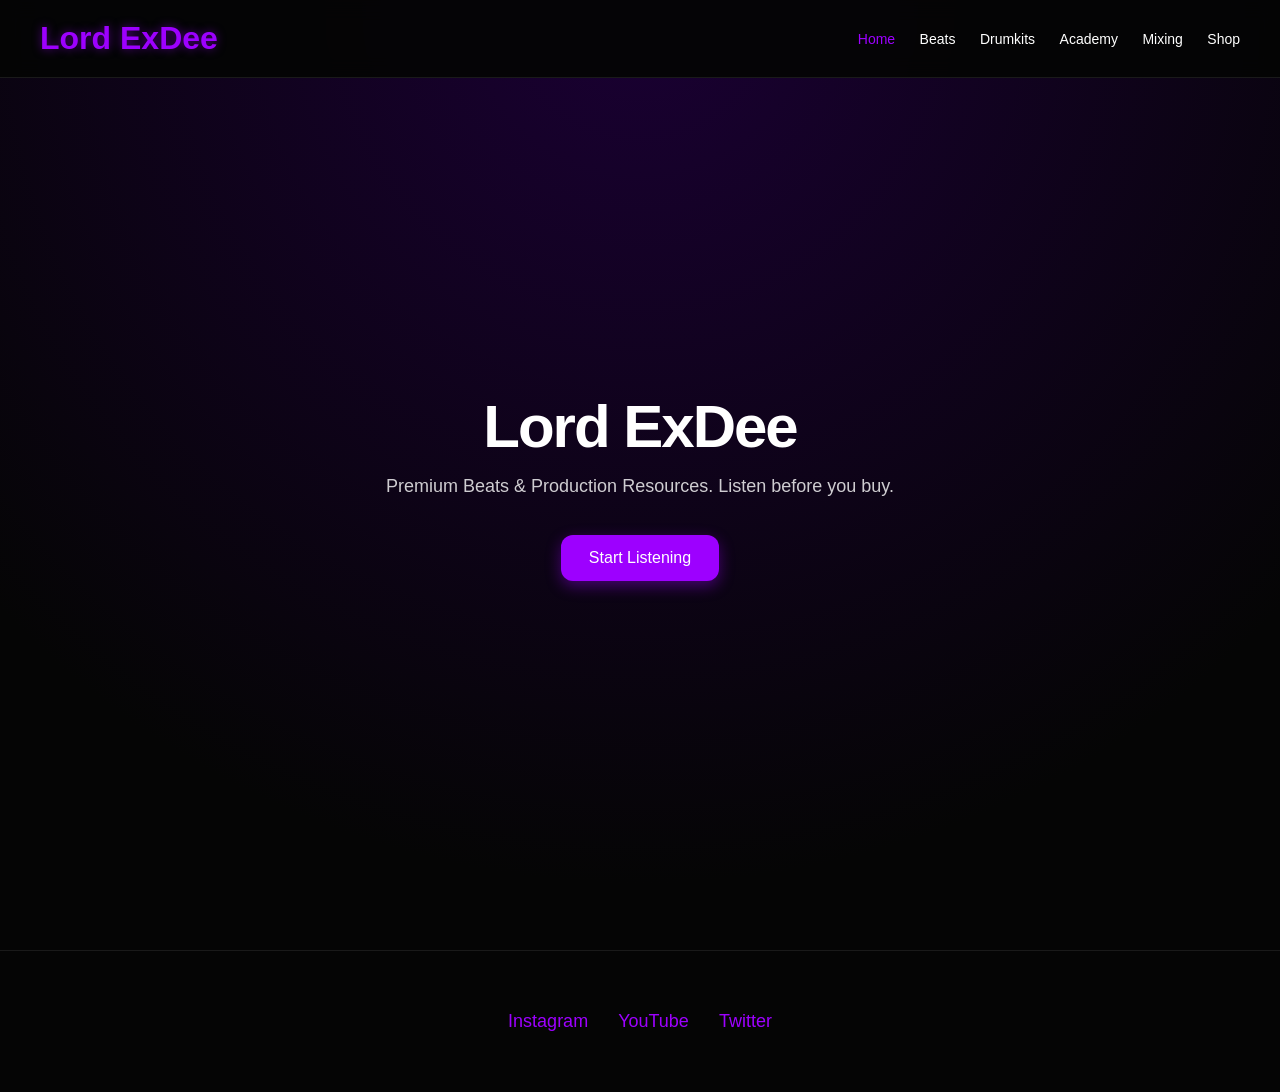
<file: index.html>
<!DOCTYPE html>
<html lang="en">
<head>
    <meta charset="UTF-8"><title>Lord ExDee — Home</title>
    <link rel="stylesheet" href="styles.css">
</head>
<body>
    <header class="navBar">
        <div class="logo">Lord ExDee</div>
        <nav>
            <a href="index.html" class="active">Home</a>
            <a href="beats.html">Beats</a>
            <a href="drumkits.html">Drumkits</a>
            <a href="tutorials.html">Academy</a>
            <a href="mixing.html">Mixing</a>
            <a href="shop.html">Shop</a>
        </nav>
    </header>
    <section class="hero fadeUp">
        <h1>Lord ExDee</h1>
        <p>Premium Beats & Production Resources. Listen before you buy.</p>
        <a href="beats.html" class="btn">Start Listening</a>
    </section>
    <footer>
        <div class="socials">
            <a href="#">Instagram</a><a href="#">YouTube</a><a href="#">Twitter</a>
        </div>
    </footer>
</body>
</html>
</file>
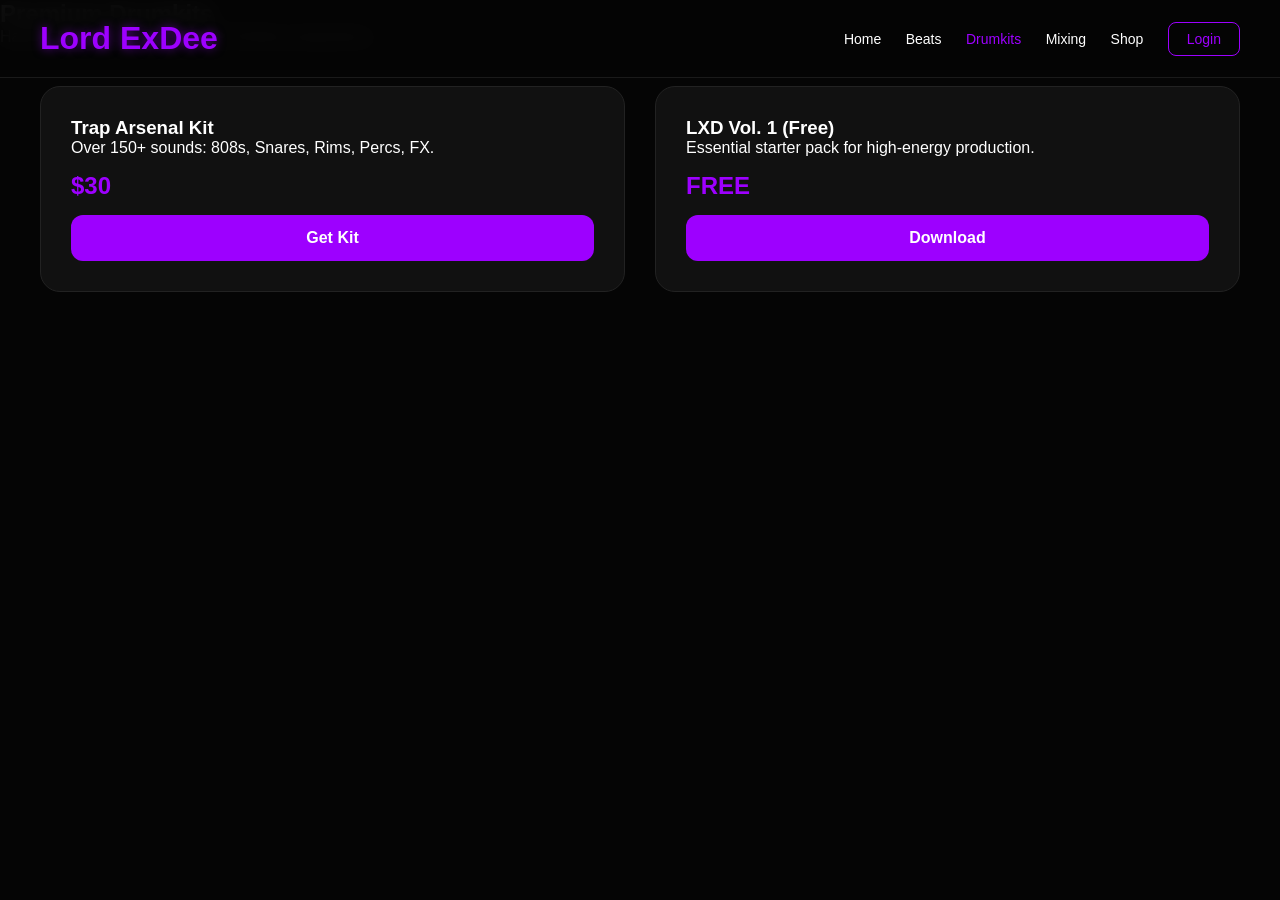
<file: drumkits.html>
<!DOCTYPE html>
<html lang="en">
<head>
  <meta charset="UTF-8" />
  <title>Lord ExDee — Drumkits</title>
  <link rel="stylesheet" href="styles.css" />
</head>
<body>
  <header class="navBar fadeIn">
    <div class="logo">Lord ExDee</div>
    <nav>
      <a href="index.html">Home</a>
      <a href="beats.html">Beats</a>
      <a href="drumkits.html" class="active">Drumkits</a>
      <a href="mixing.html">Mixing</a>
      <a href="shop.html">Shop</a>
      <a href="login.html" class="loginBtn">Login</a>
    </nav>
  </header>

  <section class="pageHeader fadeUp">
    <h1>Premium Drumkits</h1>
    <p>Hard-hitting sounds used in Lord ExDee productions.</p>
  </section>

  <section class="kitsContainer fadeUp">
    <div class="kitCard">
      <h3>Trap Arsenal Kit</h3>
      <p>Over 150+ sounds: 808s, Snares, Rims, Percs, FX.</p>
      <span class="price">$30</span>
      <button class="buyBtn" onclick="location.href='shop.html'">Get Kit</button>
    </div>
    <div class="kitCard">
      <h3>LXD Vol. 1 (Free)</h3>
      <p>Essential starter pack for high-energy production.</p>
      <span class="price">FREE</span>
      <button class="buyBtn">Download</button>
    </div>
  </section>
</body>
</html>
</file>
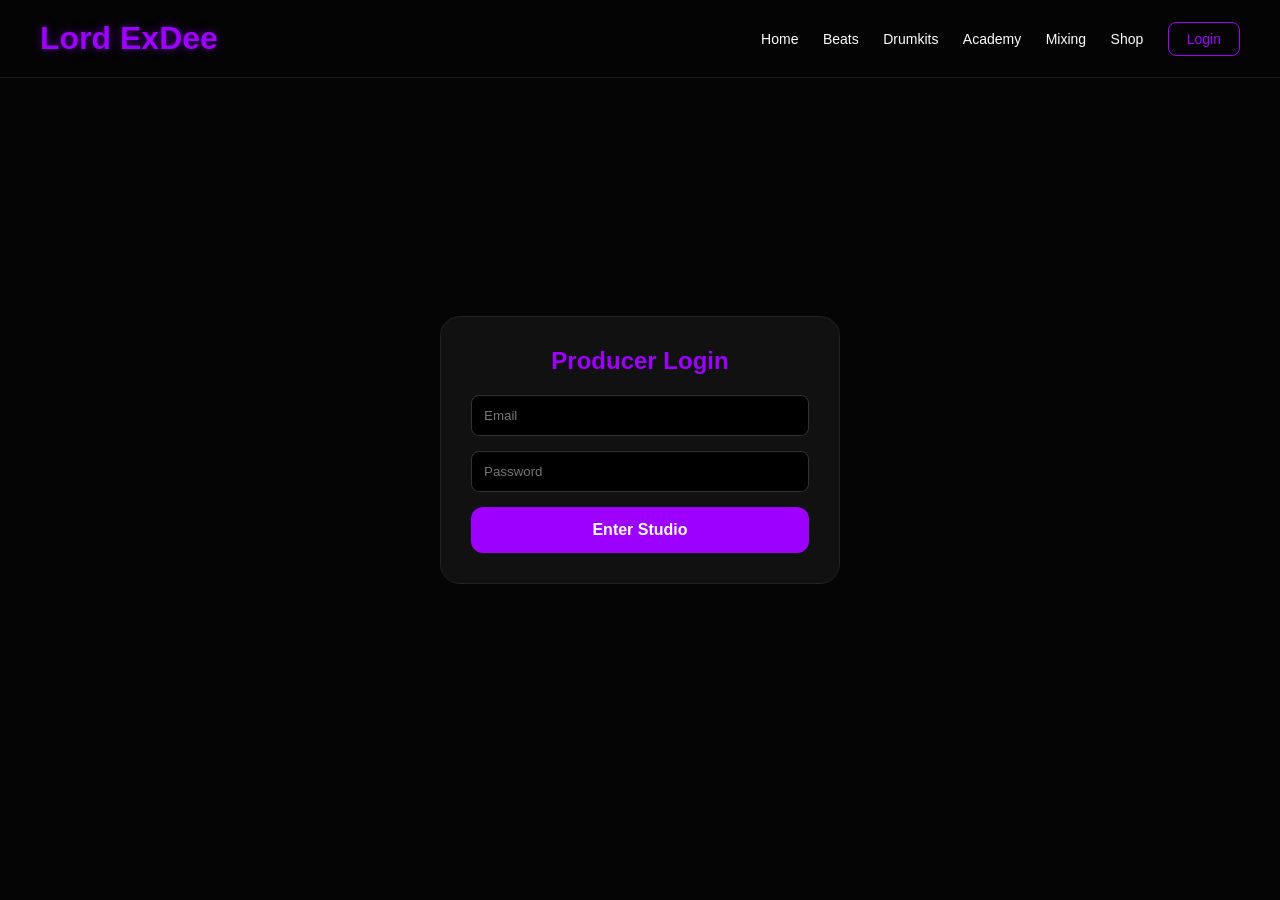
<file: login.html>
<!DOCTYPE html>
<html lang="en">
<head>
    <meta charset="UTF-8"><title>Lord ExDee — Login</title>
    <link rel="stylesheet" href="styles.css">
</head>
<body>
    <header class="navBar fadeIn">
        <div class="logo">Lord ExDee</div>
        <nav>
            <a href="index.html">Home</a>
            <a href="beats.html">Beats</a>
            <a href="drumkits.html">Drumkits</a>
            <a href="tutorials.html">Academy</a>
            <a href="mixing.html">Mixing</a>
            <a href="shop.html">Shop</a>
            <a href="login.html" class="loginBtn active">Login</a>
        </nav>
    </header>
    <div style="display: flex; justify-content: center; align-items: center; min-height: 100vh;">
        <section class="beatCard fadeUp" style="max-width: 400px; width: 100%; text-align: center;">
            <h2 style="color: #9d00ff; margin-bottom: 20px;">Producer Login</h2>
            <form style="display: flex; flex-direction: column; gap: 15px;">
                <input type="email" placeholder="Email" style="padding: 12px; border-radius: 8px; border: 1px solid #333; background: #000; color: #fff;">
                <input type="password" placeholder="Password" style="padding: 12px; border-radius: 8px; border: 1px solid #333; background: #000; color: #fff;">
                <button type="submit" class="buyBtn">Enter Studio</button>
            </form>
        </section>
    </div>
</body>
</html>
</file>
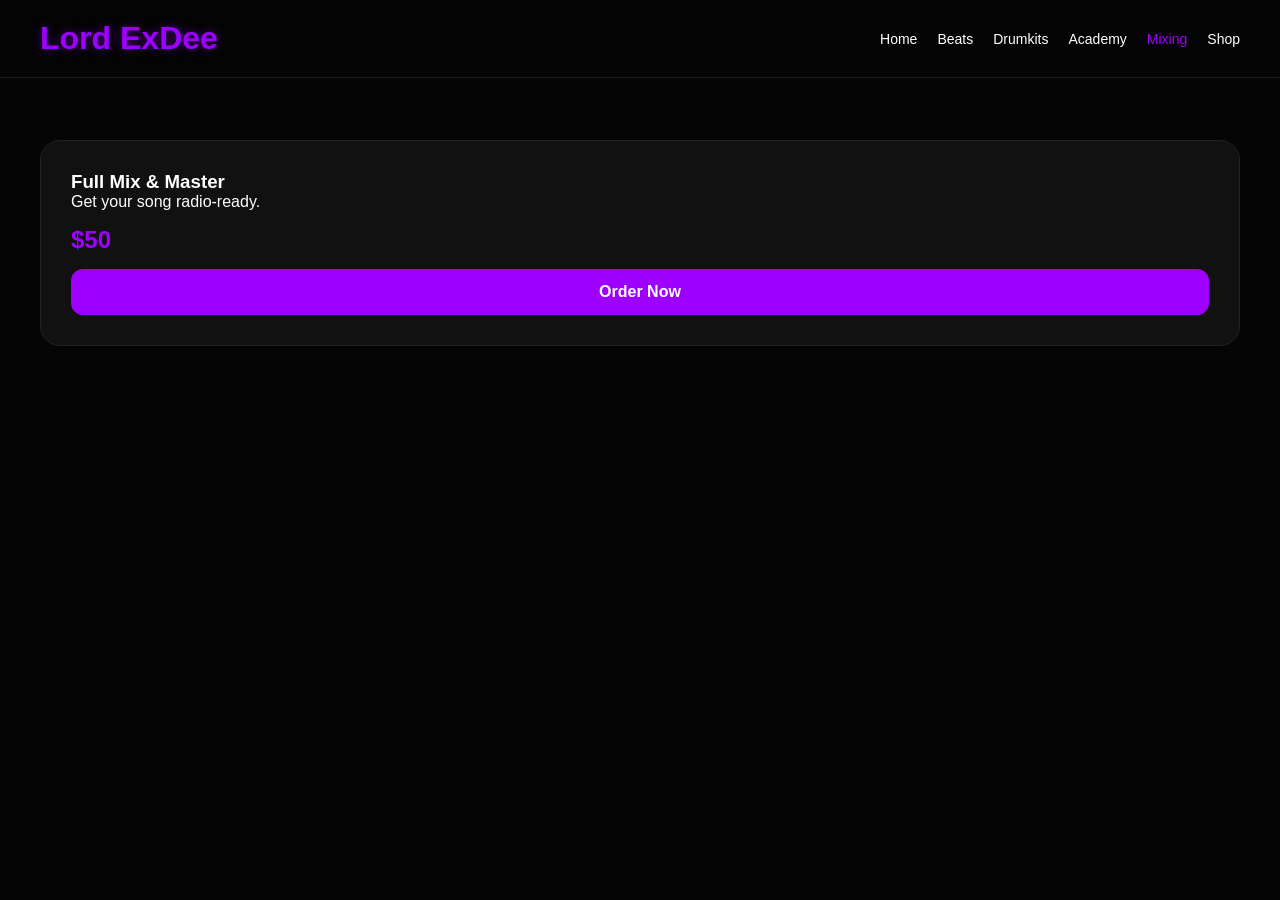
<file: mixing.html>
<!DOCTYPE html>
<html lang="en">
<head>
    <meta charset="UTF-8"><title>Mixing — Lord ExDee</title>
    <link rel="stylesheet" href="styles.css">
</head>
<body>
    <header class="navBar">
        <div class="logo">Lord ExDee</div>
        <nav><a href="index.html">Home</a><a href="beats.html">Beats</a><a href="drumkits.html">Drumkits</a><a href="tutorials.html">Academy</a><a href="mixing.html" class="active">Mixing</a><a href="shop.html">Shop</a></nav>
    </header>
    <section class="mixingContainer fadeUp" style="padding-top:140px;">
        <div class="mixCard">
            <h3>Full Mix & Master</h3>
            <p>Get your song radio-ready.</p>
            <span class="price">$50</span>
            <button class="buyBtn">Order Now</button>
        </div>
    </section>
</body>
</html>
</file>
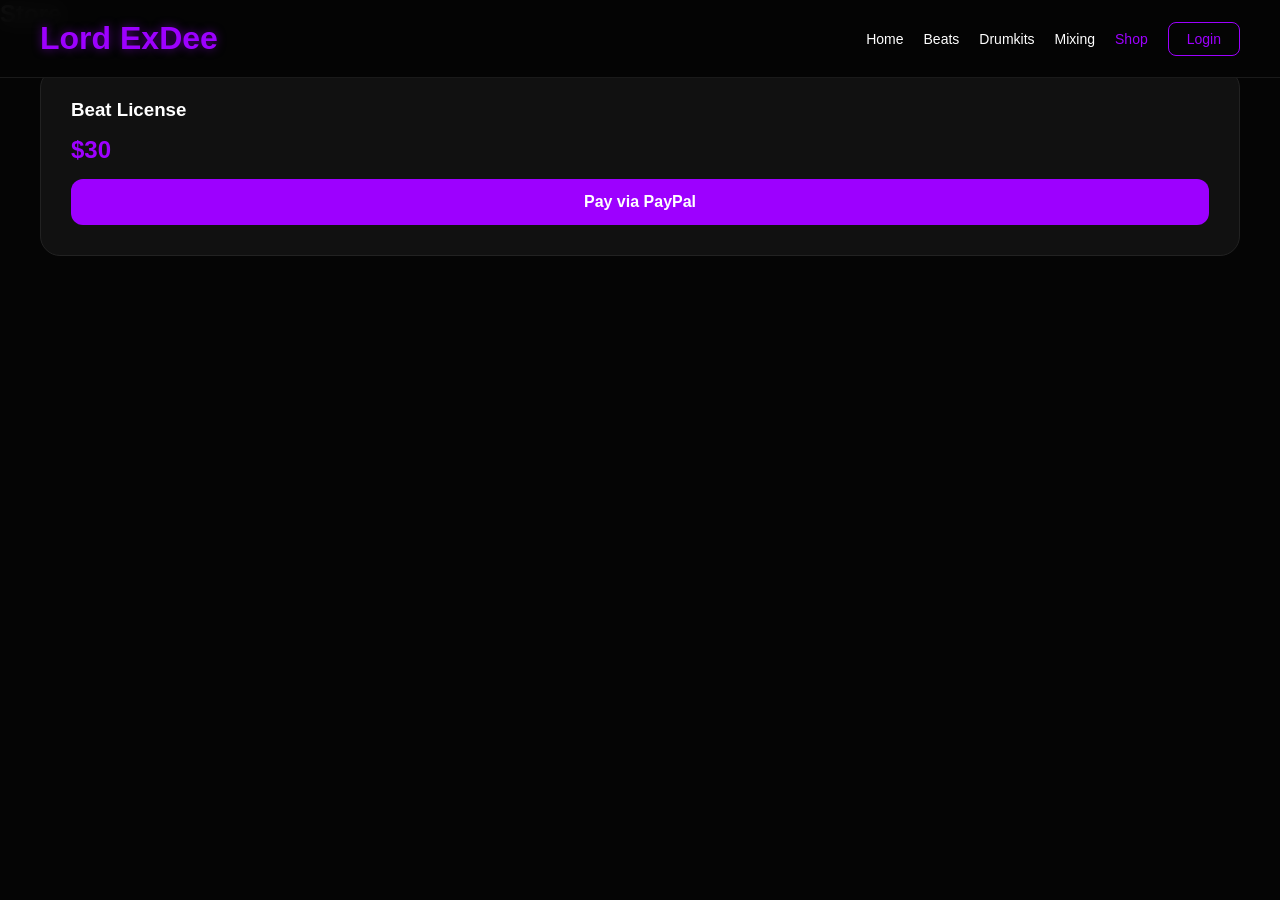
<file: shop.html>
<!DOCTYPE html>
<html lang="en">
<head>
  <meta charset="UTF-8" /><title>Lord ExDee — Shop</title>
  <link rel="stylesheet" href="styles.css" />
  <script defer src="script.js"></script>
</head>
<body>
  <header class="navBar fadeIn">
    <div class="logo">Lord ExDee</div>
    <nav><a href="index.html">Home</a><a href="beats.html">Beats</a><a href="drumkits.html">Drumkits</a><a href="mixing.html">Mixing</a><a href="shop.html" class="active">Shop</a><a href="login.html" class="loginBtn">Login</a></nav>
  </header>
  <section class="pageHeader fadeUp">
    <h1>Store</h1>
    <div class="shopContainer">
      <div class="shopItem">
        <h3>Beat License</h3>
        <span class="price">$30</span>
        <form action="https://www.paypal.com/cgi-bin/webscr" method="post">
          <input type="hidden" name="business" value="your-email@example.com">
          <input type="hidden" name="item_name" value="Beat License">
          <input type="hidden" name="amount" value="300">
          <input type="hidden" name="currency_code" value="ZAR">
          <button type="submit" class="buyBtn">Pay via PayPal</button>
        </form>
      </div>
    </div>
  </section>
</body>
</html>
</file>
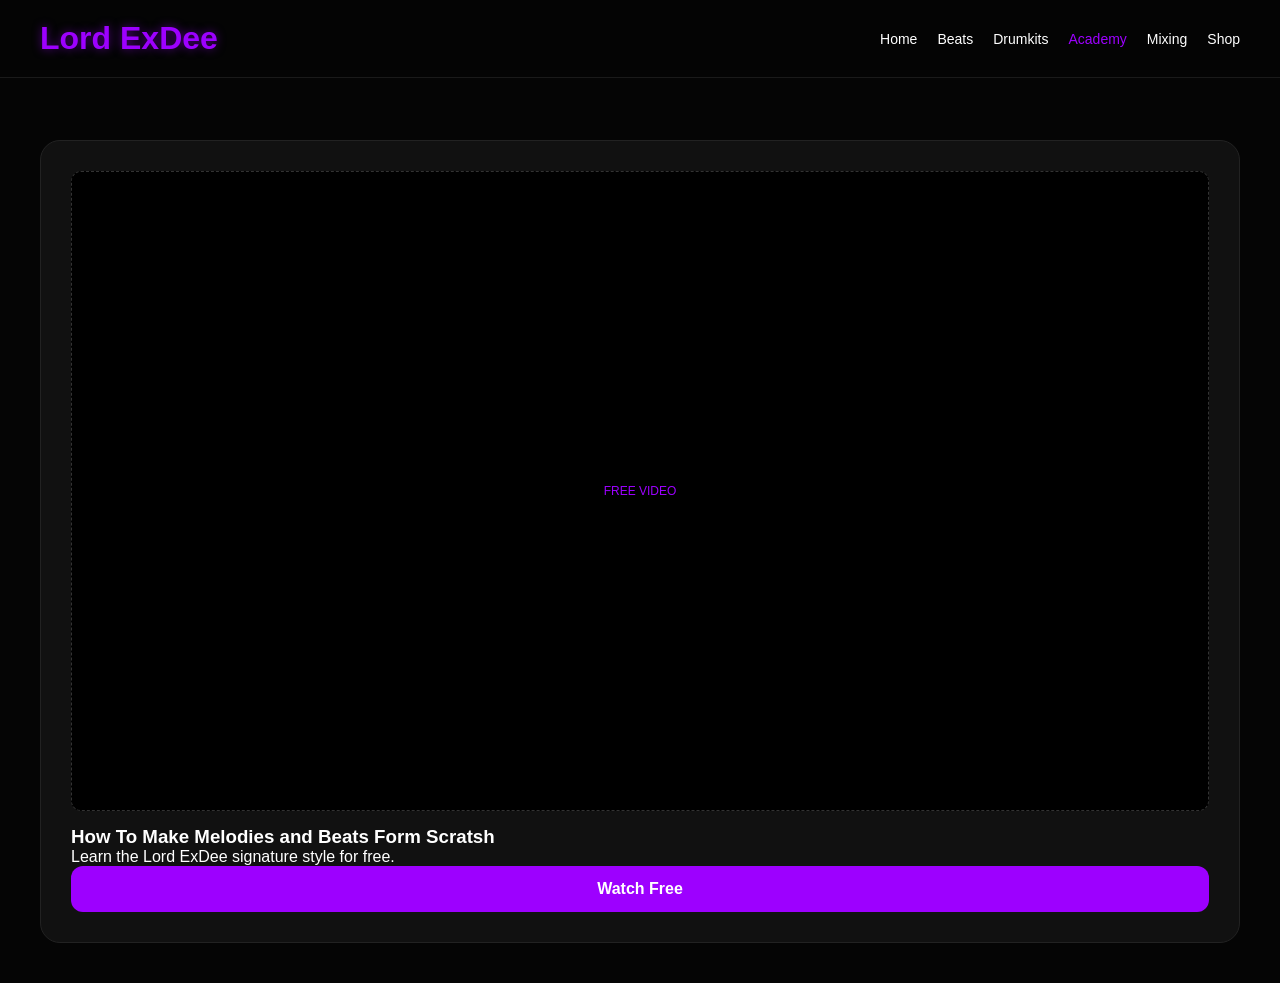
<file: tutorials.html>
<!DOCTYPE html>
<html lang="en">
<head>
    <meta charset="UTF-8"><title>Academy — Lord ExDee</title>
    <link rel="stylesheet" href="styles.css">
</head>
<body>
    <header class="navBar">
        <div class="logo">Lord ExDee</div>
        <nav><a href="index.html">Home</a><a href="beats.html">Beats</a><a href="drumkits.html">Drumkits</a><a href="tutorials.html" class="active">Academy</a><a href="mixing.html">Mixing</a><a href="shop.html">Shop</a></nav>
    </header>
    <section class="beatsContainer fadeUp" style="padding-top:140px;">
        <div class="beatCard">
            <div class="videoThumb">FREE VIDEO</div>
            <h3>How To Make Melodies and Beats Form Scratsh</h3>
            <p>Learn the Lord ExDee signature style for free.</p>
            <button class="buyBtn">Watch Free</button>
        </div>
    </section>
</body>
</html>
</file>
<file: styles.css>
/* styles.css — BLACK & PURPLE THEME */
* { margin: 0; padding: 0; box-sizing: border-box; font-family: 'Poppins', sans-serif; }
html, body { width: 100%; height: 100%; background-color: #050505; color: #ffffff; scroll-behavior: smooth; }

/* NAVBAR */
.navBar { width: 100%; padding: 20px 40px; display: flex; justify-content: space-between; align-items: center; position: fixed; top: 0; left: 0; background: rgba(5,5,5,0.95); backdrop-filter: blur(10px); z-index: 1000; border-bottom: 1px solid #1a1a1a; }
.logo { font-size: 32px; font-weight: 700; color: #9d00ff; text-shadow: 0 0 10px rgba(157,0,255,0.5); }
nav a { margin-left: 20px; text-decoration: none; color: #ffffff; font-size: 14px; font-weight: 500; transition: 0.3s ease; }
nav a:hover, nav a.active { color: #9d00ff; }
.loginBtn { border: 1px solid #9d00ff; padding: 8px 18px; border-radius: 8px; color: #9d00ff !important; }
.loginBtn:hover { background: #9d00ff; color: #fff !important; }

/* HERO */
.hero { min-height: 100vh; display: flex; flex-direction: column; justify-content: center; align-items: center; text-align: center; padding: 120px 20px 40px; background: radial-gradient(circle at top, #1a0033 0%, #050505 80%); }
.hero h1 { font-size: 60px; margin-bottom: 15px; letter-spacing: -2px; }
.hero p { max-width: 600px; font-size: 18px; opacity: 0.8; margin-bottom: 30px; }
.btn, .btn2 { padding: 14px 28px; border-radius: 12px; font-size: 16px; text-decoration: none; margin: 8px; transition: 0.3s ease; display: inline-block; }
.btn { background: #9d00ff; color: #fff; box-shadow: 0 5px 15px rgba(157,0,255,0.4); }
.btn2 { border: 1px solid #9d00ff; color: #9d00ff; }

/* CARDS */
.beatsContainer, .kitsContainer, .mixingContainer, .shopContainer { display: grid; grid-template-columns: repeat(auto-fit, minmax(300px, 1fr)); gap: 30px; padding: 40px; max-width: 1300px; margin: 0 auto; }
.beatCard, .kitCard, .mixCard, .shopItem { background: #111; border: 1px solid #222; border-radius: 20px; padding: 30px; transition: 0.4s ease; }
.beatCard:hover { transform: translateY(-10px); border-color: #9d00ff; box-shadow: 0 10px 30px rgba(157,0,255,0.2); }
.price { display: block; font-size: 24px; font-weight: 700; margin: 15px 0; color: #9d00ff; }
.buyBtn { width: 100%; padding: 14px; background: #9d00ff; border: none; border-radius: 12px; color: #fff; font-size: 16px; font-weight: 600; cursor: pointer; transition: 0.3s; }
.buyBtn:hover { background: #b033ff; }

/* TUTORIAL VIDEO PLACEHOLDER */
.videoThumb { width: 100%; aspect-ratio: 16/9; background: #000; border-radius: 10px; margin-bottom: 15px; display: flex; align-items: center; justify-content: center; color: #9d00ff; border: 1px dashed #333; font-size: 12px; }

/* FOOTER */
footer { padding: 60px 20px; text-align: center; border-top: 1px solid #1a1a1a; margin-top: 50px; }
.socials a { color: #9d00ff; text-decoration: none; margin: 0 15px; font-size: 18px; transition: 0.3s; }
.socials a:hover { color: #fff; text-shadow: 0 0 10px #9d00ff; }

/* ANIMATIONS */
.fadeIn { animation: fadeIn 0.8s ease forwards; }
.fadeUp { animation: fadeUp 0.8s ease forwards; }
@keyframes fadeIn { from { opacity: 0; } to { opacity: 1; } }
@keyframes fadeUp { from { opacity: 0; transform: translateY(20px); } to { opacity: 1; transform: translateY(0); } }
</file>
